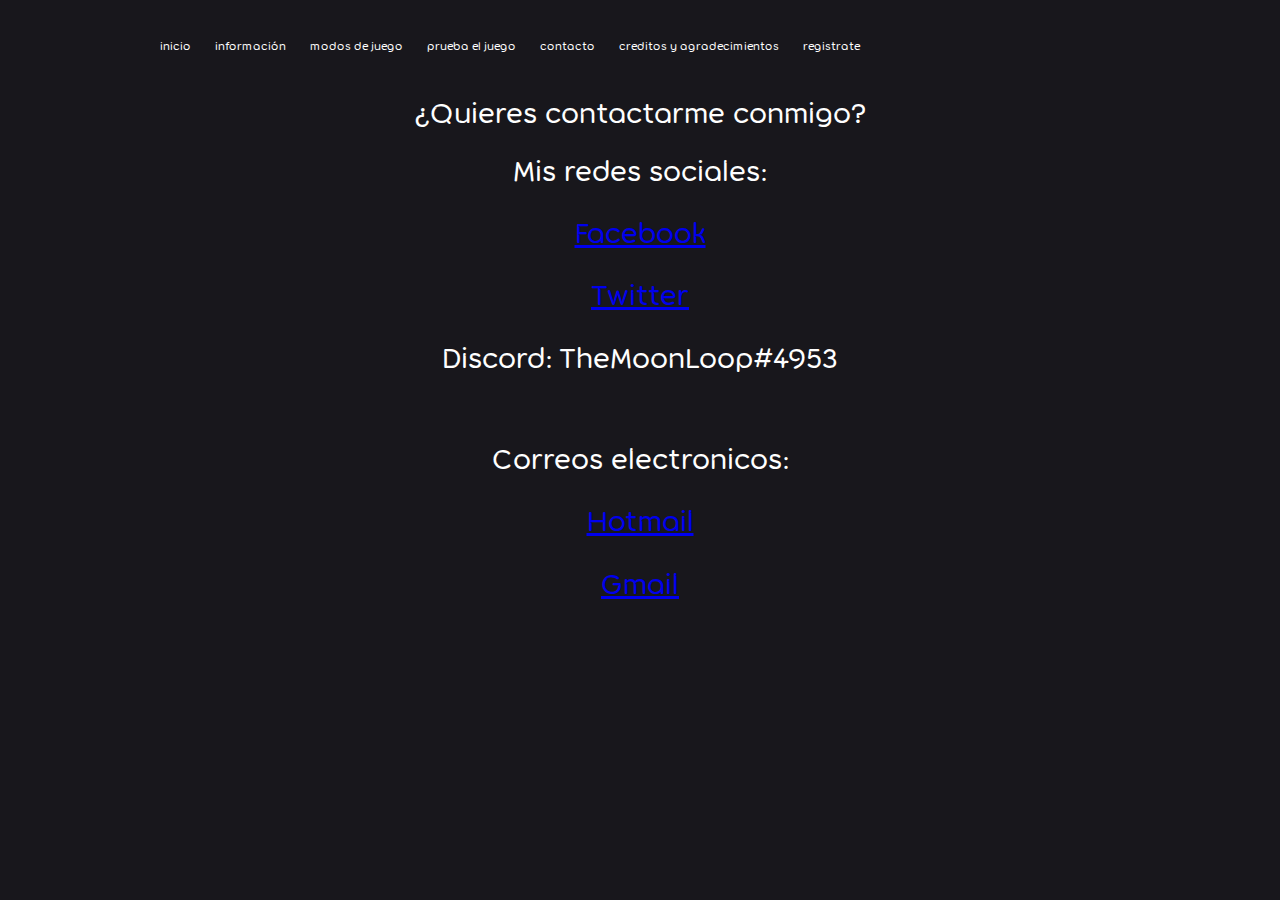
<file: contact.html>
<!DOCTYPE html>
<html lang="es">
<head>
    <meta charset="UTF-8">
	<link rel="stylesheet" media="all" href="contacto\contact.css" data-turbolinks-track="reload">
    <link rel="icon" sizes="32x32" href="assets\images\favicon-32x32.png">
    <link rel="mask-icon" href="assets\images\safari-pinned-tab.svg" color="#e2609a">
    <title>contacto | osu!</title>
</head>

<body class="
        osu-layout
        osu-layout--body
        t-section
        action-index
        osu-layout--body-landing">
    
    <style>
        :root {
            --base-hue: 255;
            --base-hue-deg: 255deg;
        }
    </style>

    <nav class="osu-layout__row">    
        <div class="landing-nav hidden-xs">
            <div class="landing-nav__section">
                <a href="index.html" class="landing-nav__link landing-nav__link--bold">Inicio</a>
                <a href="information.html" class="landing-nav__link ">información</a>
                <a href="gamemodes.html" class="landing-nav__link ">modos de juego</a>
                <a href="try.html" class="landing-nav__link ">prueba el juego</a>
                <a href="contact.html" class="landing-nav__link ">contacto</a>
                <a href="thx.html" class="landing-nav__link ">creditos y agradecimientos</a>
                <a href="registrarse.html" class="landing-nav__link ">registrate</a>
            </div>
        </div>
    </nav>

    <div class="osu-page">
        <div class="margin">
            <div class="margin-about">
                <div class="margin-about__info" data-scale="ws" style="width: 1000px;"> 
            </div>
        </div>
    </div>

    <div class="osu-page__info">
        <div class="about" >
            <h1>¿Quieres contactarme conmigo?</h1>
        </div>
        <div class="about-info">
            <h1>Mis redes sociales:</h1>
            <h2><a href="https://www.facebook.com/ruben.morale.77/" target="_blank">Facebook</h2></a>
            <h2><a href="https://twitter.com/Rubens_Bv" target="_blank">Twitter</h2></a>
            <h2>Discord: TheMoonLoop#4953</h2>
            <br>
            <h1>Correos electronicos:</h1>
            <h2><a href="mailto:ruben_mor04@hotmail.com">Hotmail</h2></a>
            <h2><a href="mailto:josuelchef@gmail.com">Gmail</h2></a>
    </div>
</body>
</html>
</file>
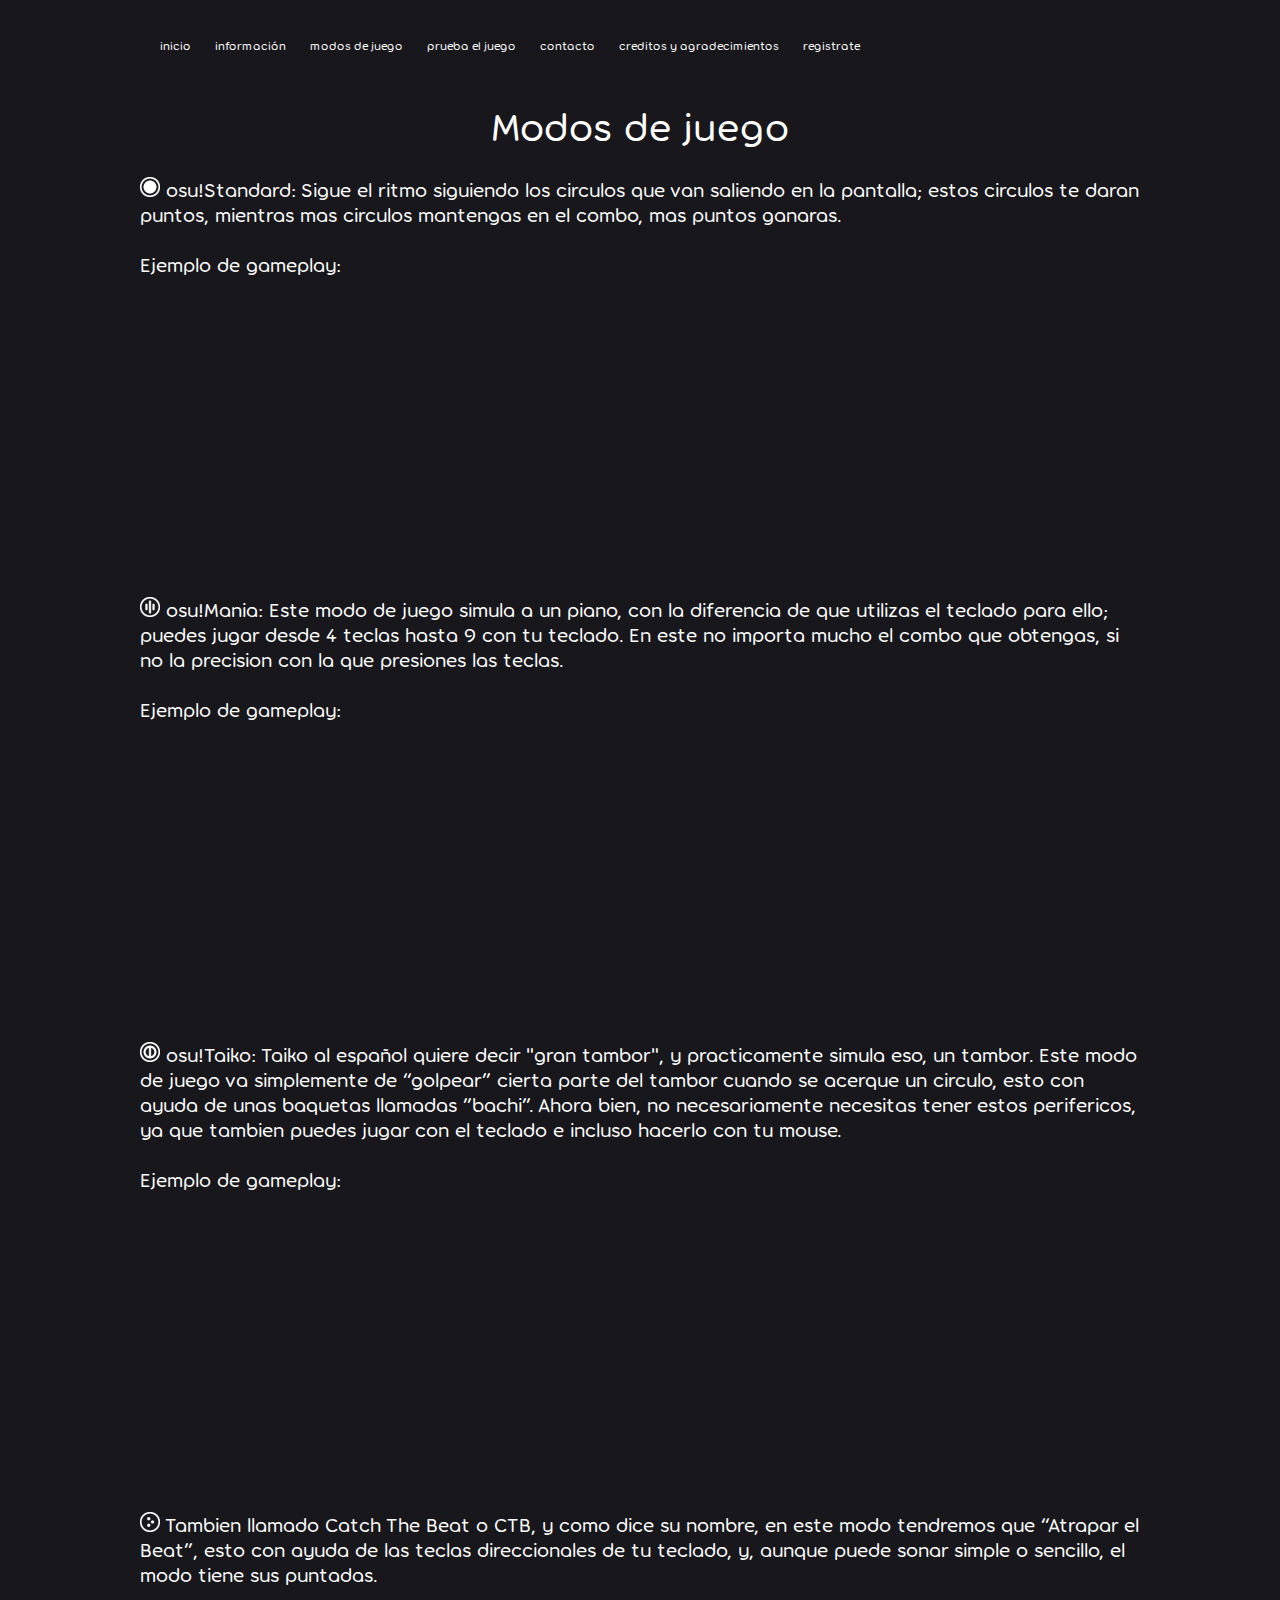
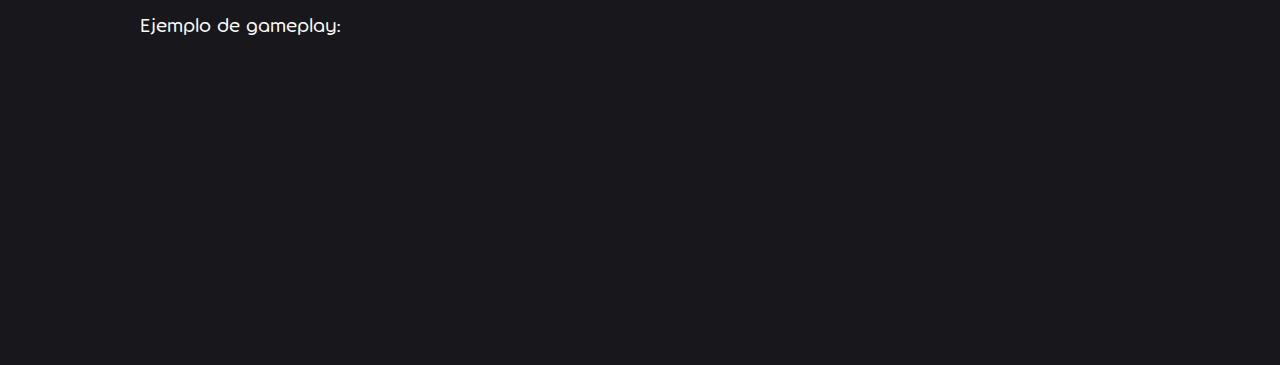
<file: gamemodes.html>
<!DOCTYPE html>
<html lang="es">
<head>
    <meta charset="UTF-8">
    <link rel="stylesheet" media="all" href="modosdejuego\gamemodes.css" data-turbolinks-track="reload">
    <link rel="icon" sizes="32x32" href="assets\images\favicon-32x32.png">
    <link rel="mask-icon" href="assets\images\safari-pinned-tab.svg" color="#e2609a">
    <title>modos de juego | osu!</title>
</head>

<body class="
        osu-layout
        osu-layout--body
        t-section
        action-index
        osu-layout--body-landing">
    
    <style>
        :root {
            --base-hue: 255;
            --base-hue-deg: 255deg;
        }
    </style>

    <nav class="osu-layout__row">    
        <div class="landing-nav hidden-xs">
            <div class="landing-nav__section">
                <a href="index.html" class="landing-nav__link landing-nav__link--bold">Inicio</a>
                <a href="information.html" class="landing-nav__link ">información</a>
                <a href="gamemodes.html" class="landing-nav__link ">modos de juego</a>
                <a href="try.html" class="landing-nav__link ">prueba el juego</a>
                <a href="contact.html" class="landing-nav__link ">contacto</a>
                <a href="thx.html" class="landing-nav__link ">creditos y agradecimientos</a>
                <a href="registrarse.html" class="landing-nav__link ">registrate</a>
            </div>
        </div>
    </nav>

    <div class="osu-page">
        <div class="landing-hero">
            <div class="landing-hero__bg-container">
                <div class="landing-hero__bg-inner-container js-scale" data-scale="ws" style="width: 1000px;"> 
            </div>
        </div>
        <div class="osu-page__info">
        <div class="gamemodes" >
            <h1>Modos de juego</h1>
        </div>

        <div class="gamemodes-info">
            <img src="assets\images\osu-standard.jpg" width="20" height="20"> osu!Standard: Sigue el ritmo siguiendo los circulos que van saliendo en la pantalla; estos circulos te daran puntos, mientras mas circulos mantengas en el combo, mas puntos ganaras.<br></br>Ejemplo de gameplay:<br></img>
            <iframe class="gp-standard" width="560" height="315" src="https://www.youtube.com/embed/If4zgQsqO_I" title="YouTube video player" frameborder="0" allow="accelerometer; autoplay; clipboard-write; encrypted-media; gyroscope; picture-in-picture" allowfullscreen></iframe><br>

            <img src="assets\images\osu-mania.jpg" width="20" height="20"> osu!Mania: Este modo de juego simula a un piano, con la diferencia de que utilizas el teclado para ello; puedes jugar desde 4 teclas hasta 9 con tu teclado. En este no importa mucho el combo que obtengas, si no la precision con la que presiones las teclas.<br></br>Ejemplo de gameplay:<br></img>
            <iframe class="gp-mania" width="560" height="315" src="https://www.youtube.com/embed/pYOGcJ5_iUE" title="YouTube video player" frameborder="0" allow="accelerometer; autoplay; clipboard-write; encrypted-media; gyroscope; picture-in-picture" allowfullscreen></iframe><br>

            <img src="assets\images\osu-taiko.png" width="20" height="20"> osu!Taiko: Taiko al español quiere decir "gran tambor", y practicamente simula eso, un tambor. Este modo de juego va simplemente de “golpear” cierta parte del tambor cuando se acerque un circulo, esto con ayuda de unas baquetas llamadas ”bachi”. Ahora bien, no necesariamente necesitas tener estos perifericos, ya que tambien puedes jugar con el teclado e incluso hacerlo con tu mouse.<br></br>Ejemplo de gameplay:<br>
            <iframe class="gp-taiko" width="560" height="315" src="https://www.youtube.com/embed/SdoUyfN4cgM" title="YouTube video player" frameborder="0" allow="accelerometer; autoplay; clipboard-write; encrypted-media; gyroscope; picture-in-picture" allowfullscreen></iframe><br>

            <img src="assets\images\osu-catch.png" width="20" height="20"> Tambien llamado Catch The Beat o CTB, y como dice su nombre, en este modo tendremos que “Atrapar el Beat”, esto con ayuda de las teclas direccionales de tu teclado, y, aunque puede sonar simple o sencillo, el modo tiene sus puntadas.<br></br>Ejemplo de gameplay:<br></img>
            <iframe class="gp-catch" width="560" height="315" src="https://www.youtube.com/embed/R8egEhbGY6Q" title="YouTube video player" frameborder="0" allow="accelerometer; autoplay; clipboard-write; encrypted-media; gyroscope; picture-in-picture" allowfullscreen></iframe>
        </div>
    </div>
    </div>
</body>
</html>
</file>
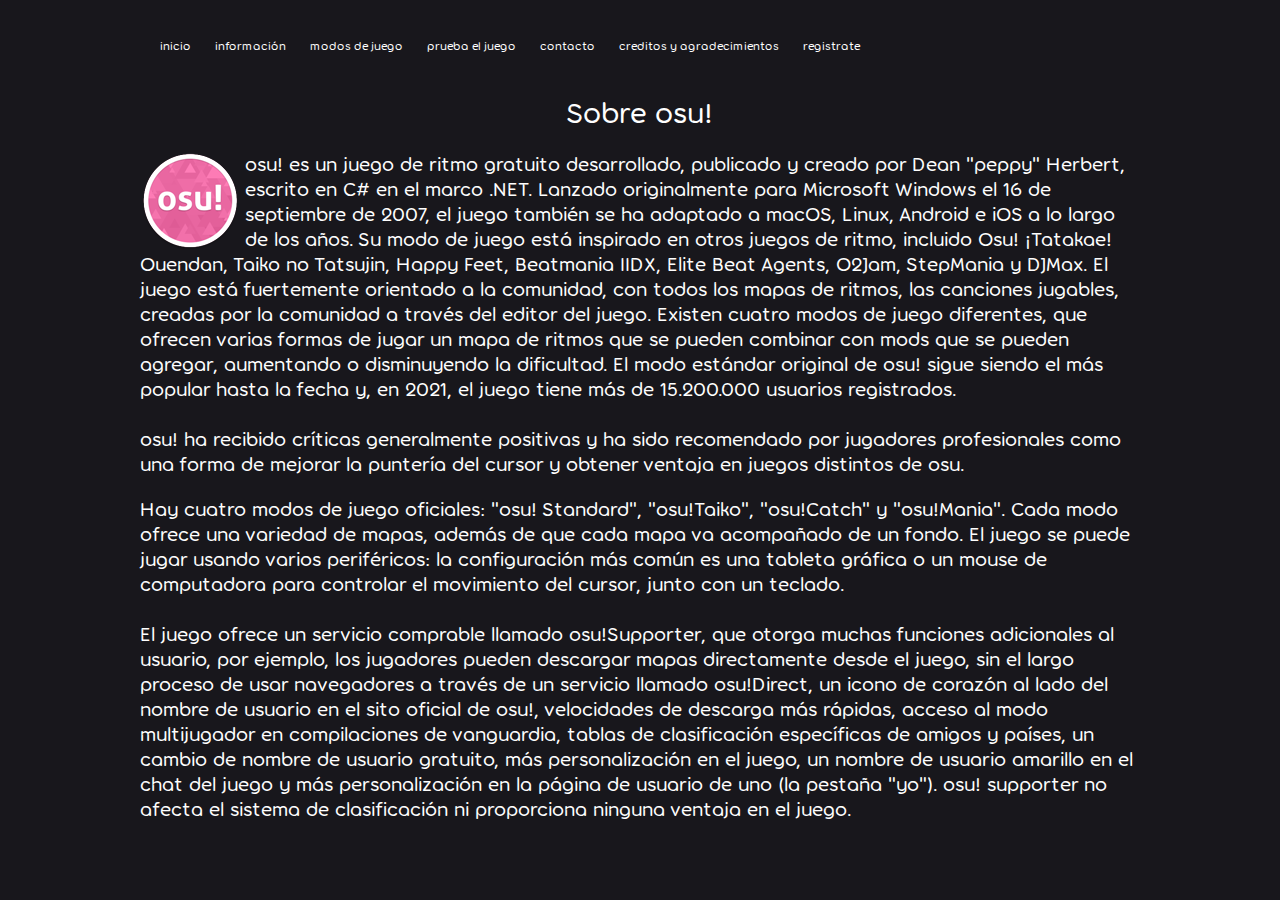
<file: information.html>
<!DOCTYPE html>
<html lang="es">
<head>
    <meta charset="UTF-8">
	<link rel="stylesheet" media="all" href="informacion\information.css" data-turbolinks-track="reload">
    <link rel="icon" sizes="32x32" href="assets\images\favicon-32x32.png">
    <link rel="mask-icon" href="assets\images\safari-pinned-tab.svg" color="#e2609a">
    <title>informacion | osu!</title>
</head>

<body class="
        osu-layout
        osu-layout--body
        t-section
        action-index
        osu-layout--body-landing">
    
    <style>
        :root {
            --base-hue: 255;
            --base-hue-deg: 255deg;
        }
    </style>

    <nav class="osu-layout__row">    
        <div class="landing-nav hidden-xs">
            <div class="landing-nav__section">
                <a href="index.html" class="landing-nav__link landing-nav__link--bold">Inicio</a>
                <a href="information.html" class="landing-nav__link ">información</a>
                <a href="gamemodes.html" class="landing-nav__link ">modos de juego</a>
                <a href="try.html" class="landing-nav__link ">prueba el juego</a>
                <a href="contact.html" class="landing-nav__link ">contacto</a>
                <a href="thx.html" class="landing-nav__link ">creditos y agradecimientos</a>
                <a href="registrarse.html" class="landing-nav__link ">registrate</a>
            </div>
        </div>
    </nav>

    <div class="osu-page">
        <div class="margin">
            <div class="margin-about">
                <div class="margin-about__info" data-scale="ws" style="width: 1000px;"> 
            </div>
        </div>
    </div>

    <div class="osu-page__info">
        <div class="about" >
            <h1>Sobre osu!</h1>
        </div>
        <div class="about-info">
            <img style="float: left;margin-right: 5px;" src="assets\images\osu-logo.png"> osu! es un juego de ritmo gratuito desarrollado, publicado y creado por Dean "peppy" Herbert, escrito en C# en el marco .NET. Lanzado originalmente para Microsoft Windows el 16 de septiembre de 2007, el juego también se ha adaptado a macOS, Linux, Android e iOS a lo largo de los años. Su modo de juego está inspirado en otros juegos de ritmo, incluido Osu! ¡Tatakae! Ouendan, Taiko no Tatsujin, Happy Feet, Beatmania IIDX, Elite Beat Agents, O2Jam, StepMania y DJMax. El juego está fuertemente orientado a la comunidad, con todos los mapas de ritmos, las canciones jugables, creadas por la comunidad a través del editor del juego. Existen cuatro modos de juego diferentes, que ofrecen varias formas de jugar un mapa de ritmos que se pueden combinar con mods que se pueden agregar, aumentando o disminuyendo la dificultad. El modo estándar original de osu! sigue siendo el más popular hasta la fecha y, en 2021, el juego tiene más de 15.200.000 usuarios registrados.<br></br>osu! ha recibido críticas generalmente positivas y ha sido recomendado por jugadores profesionales como una forma de mejorar la puntería del cursor y obtener ventaja en juegos distintos de osu.</img>

            <p>Hay cuatro modos de juego oficiales: "osu! Standard", "osu!Taiko", "osu!Catch" y "osu!Mania". Cada modo ofrece una variedad de mapas, además de que cada mapa va acompañado de un fondo. El juego se puede jugar usando varios periféricos: la configuración más común es una tableta gráfica o un mouse de computadora para controlar el movimiento del cursor, junto con un teclado.<br></br>El juego ofrece un servicio comprable llamado osu!Supporter, que otorga muchas funciones adicionales al usuario, por ejemplo, los jugadores pueden descargar mapas directamente desde el juego, sin el largo proceso de usar navegadores a través de un servicio llamado osu!Direct, un icono de corazón al lado del nombre de usuario en el sito oficial de osu!, velocidades de descarga más rápidas, acceso al modo multijugador en compilaciones de vanguardia, tablas de clasificación específicas de amigos y países, un cambio de nombre de usuario gratuito, más personalización en el juego, un nombre de usuario amarillo en el chat del juego y más personalización en la página de usuario de uno (la pestaña "yo"). osu! supporter no afecta el sistema de clasificación ni proporciona ninguna ventaja en el juego.</p>
        </div>
    </div>
</body>
</html>
</file>
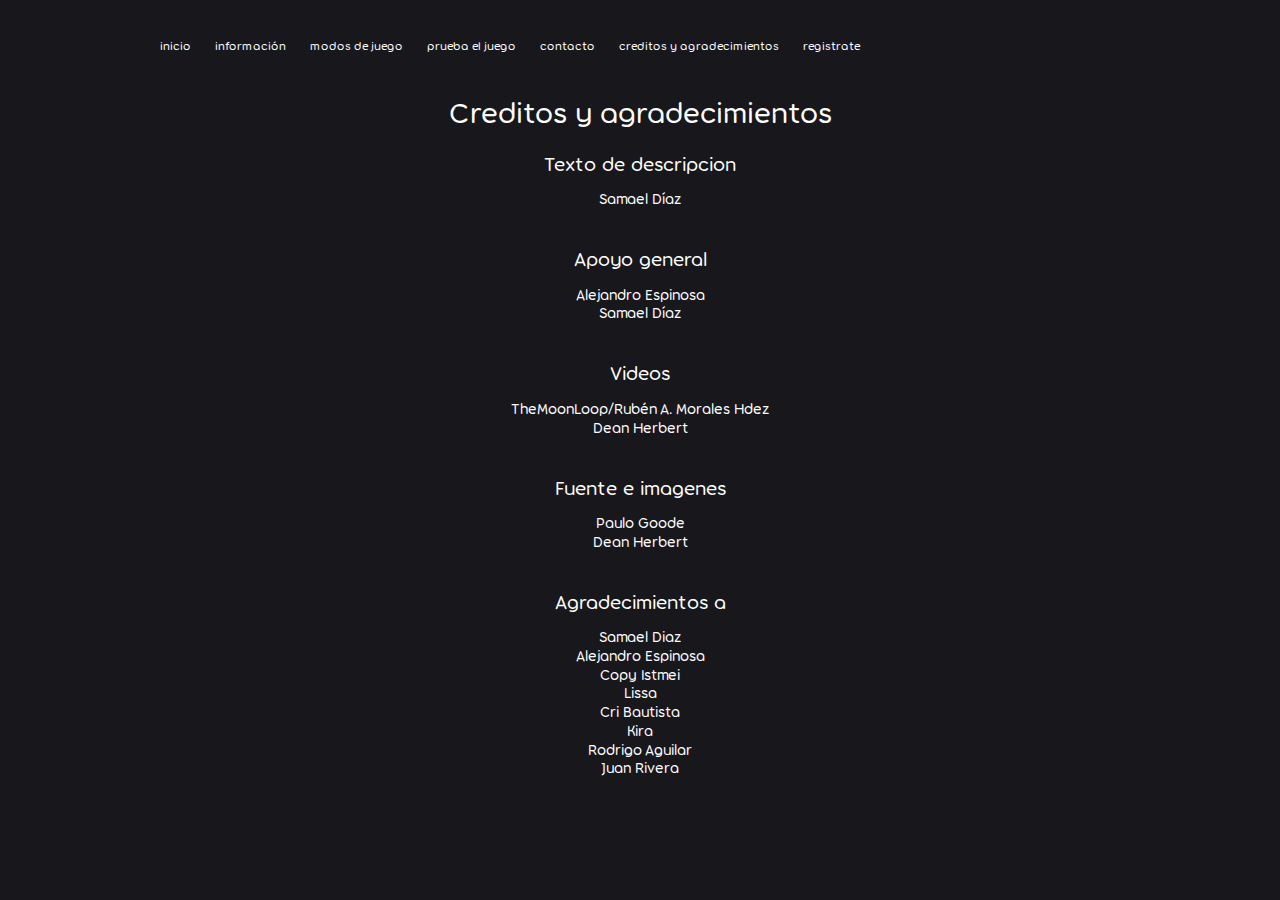
<file: thx.html>
<!DOCTYPE html>
<html lang="es">
<head>
    <meta charset="UTF-8">
	<link rel="stylesheet" media="all" href="agradecimientos\thx.css" data-turbolinks-track="reload">
    <link rel="icon" sizes="32x32" href="assets\images\favicon-32x32.png">
    <link rel="mask-icon" href="assets\images\safari-pinned-tab.svg" color="#e2609a">
    <title>creditos y agradecimientos | osu!</title>
</head>

<body class="
        osu-layout
        osu-layout--body
        t-section
        action-index
        osu-layout--body-landing">
    
    <style>
        :root {
            --base-hue: 255;
            --base-hue-deg: 255deg;
        }
    </style>

    <nav class="osu-layout__row">    
        <div class="landing-nav hidden-xs">
            <div class="landing-nav__section">
                <a href="index.html" class="landing-nav__link landing-nav__link--bold">Inicio</a>
                <a href="information.html" class="landing-nav__link ">información</a>
                <a href="gamemodes.html" class="landing-nav__link ">modos de juego</a>
                <a href="try.html" class="landing-nav__link ">prueba el juego</a>
                <a href="contact.html" class="landing-nav__link ">contacto</a>
                <a href="thx.html" class="landing-nav__link ">creditos y agradecimientos</a>
                <a href="registrarse.html" class="landing-nav__link ">registrate</a>
            </div>
        </div>
    </nav>

    <div class="osu-page">
        <div class="margin">
            <div class="margin-about">
                <div class="margin-about__info" data-scale="ws" style="width: 1000px;"> 
            </div>
        </div>
    </div>

    <div class="osu-page__info">
        <div class="about" >
            <h1>Creditos y agradecimientos</h1>
        </div>
        <div class="about-info">
            <h1>Texto de descripcion</h1>
            <h2>Samael Díaz</h2><br>

            <h1>Apoyo general</h1>
            <h2>Alejandro Espinosa<br>Samael Díaz</h2><br>

            <h1>Videos</h1>
            <h2>TheMoonLoop/Rubén A. Morales Hdez<br>Dean Herbert</h2><br>

            <h1>Fuente e imagenes</h1>
            <h2>Paulo Goode<br>Dean Herbert</h2><br>

            <h1>Agradecimientos a</h1>
            <h2>Samael Diaz<br>Alejandro Espinosa<br>Copy Istmei<br>Lissa<br>Cri Bautista<br>Kira<br>Rodrigo Aguilar<br>Juan Rivera</h2><br>
    </div>
</body>
</html>
</file>
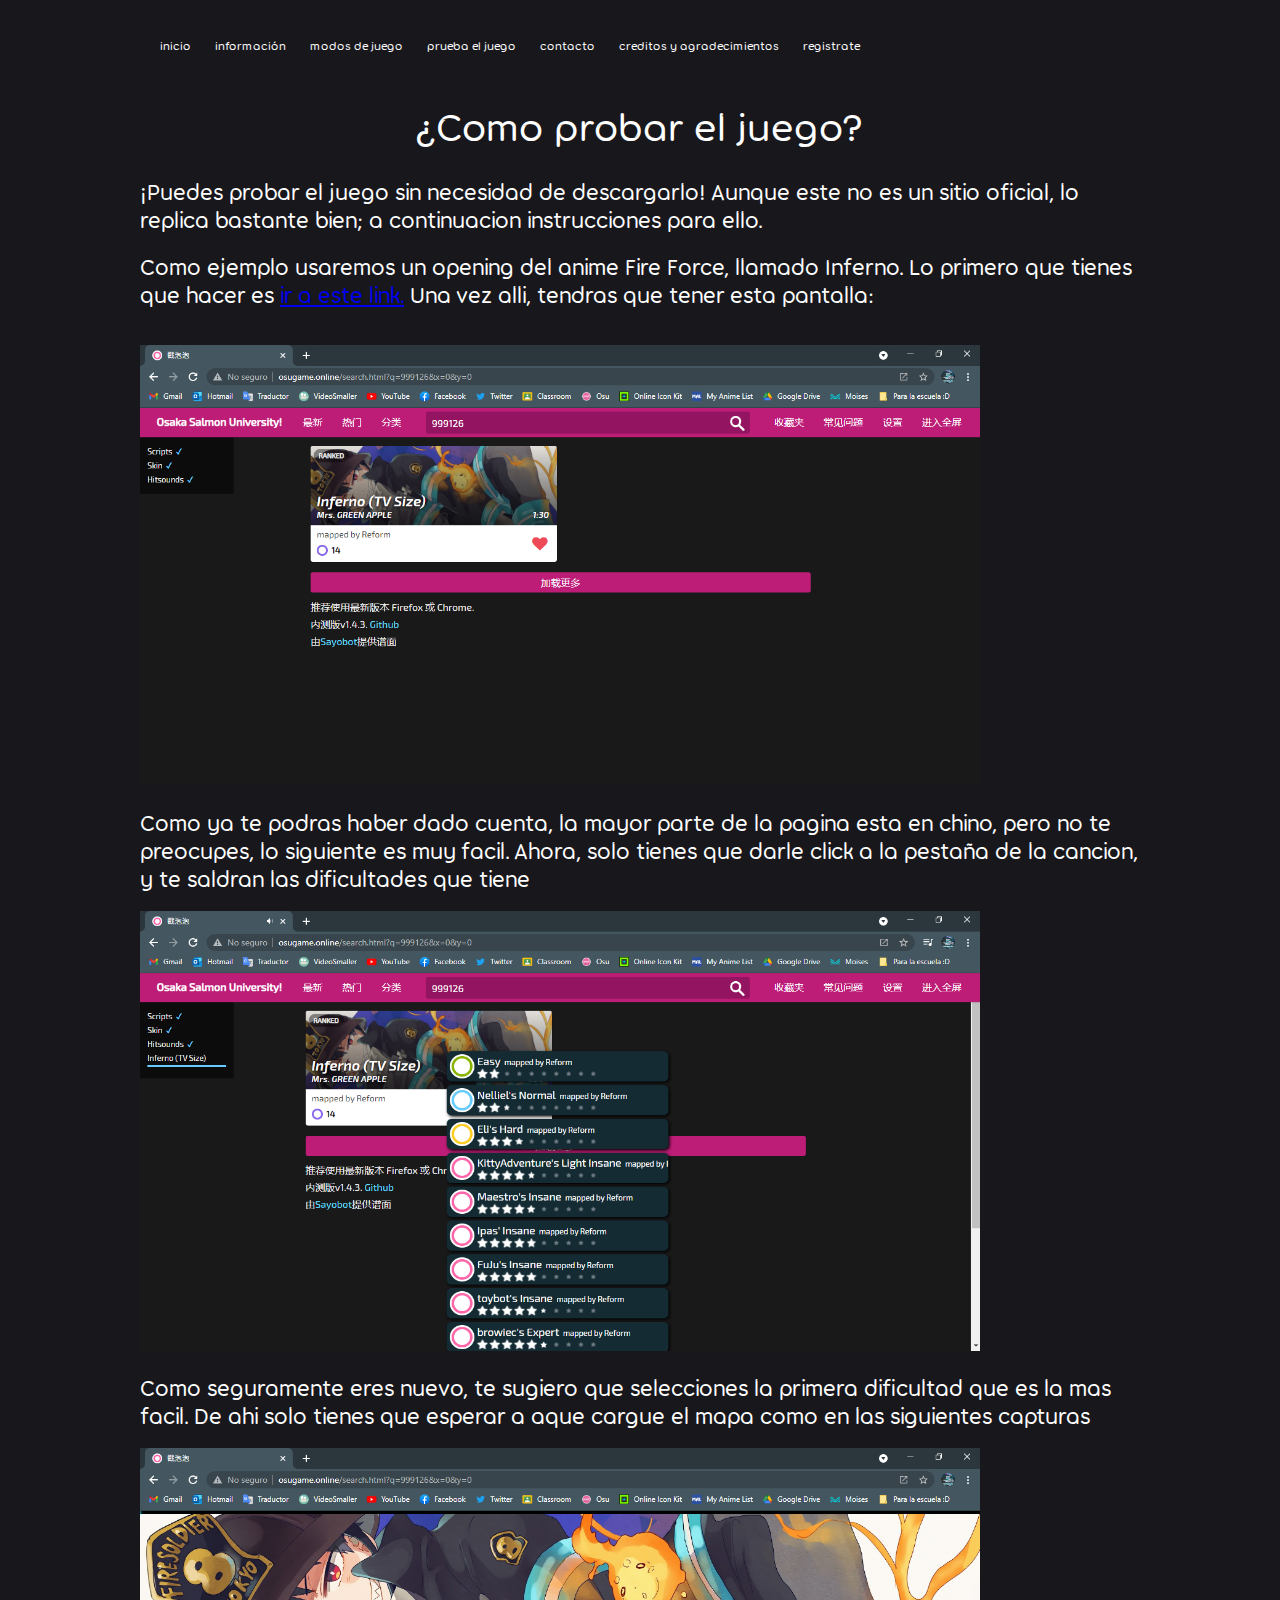
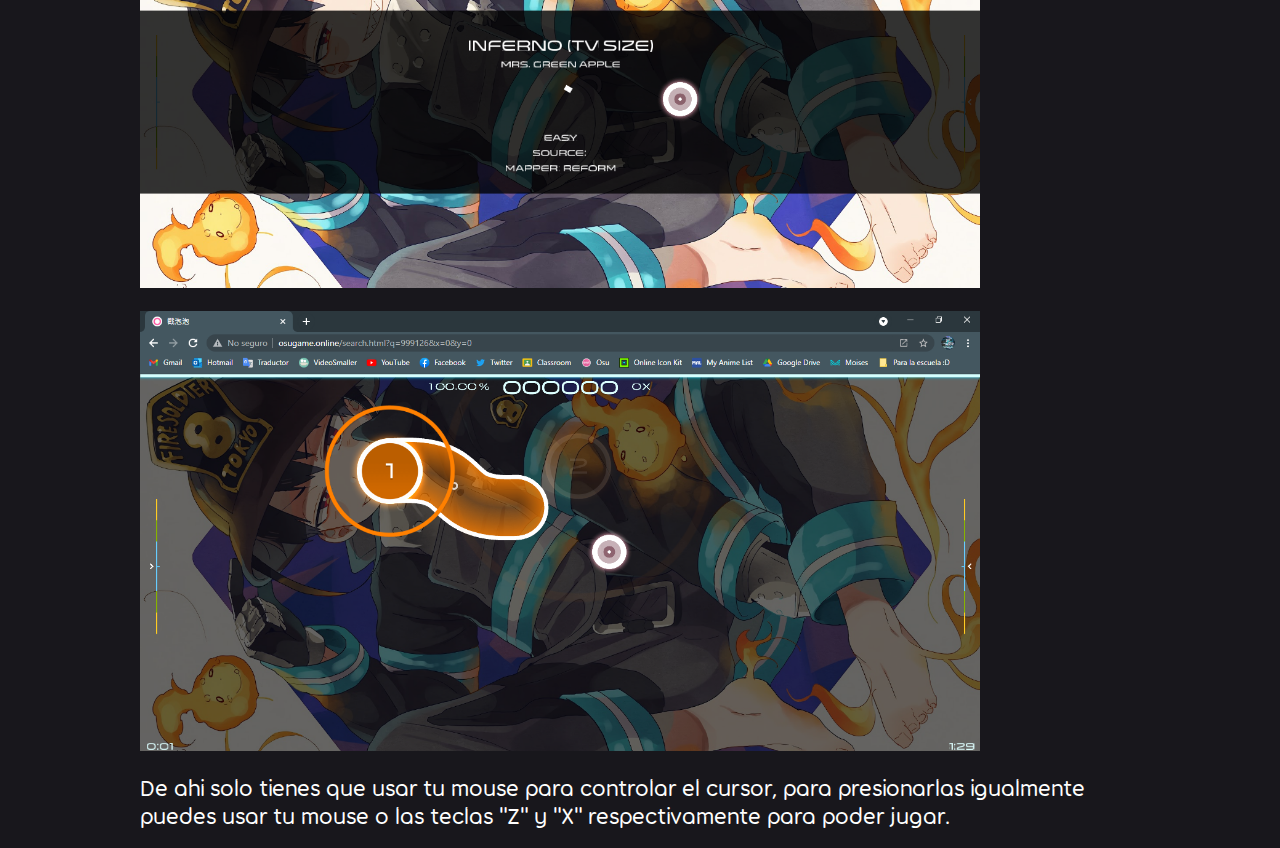
<file: try.html>
<!DOCTYPE html>
<html lang="es">
<head>
    <meta charset="UTF-8">
	<link rel="stylesheet" media="all" href="prueba el juego\try.css" data-turbolinks-track="reload">
    <link rel="icon" sizes="32x32" href="assets\images\favicon-32x32.png">
    <link rel="mask-icon" href="assets\images\safari-pinned-tab.svg" color="#e2609a">
    <title>prueba el juego | osu!</title>
</head>

<body class="
        osu-layout
        osu-layout--body
        t-section
        action-index
        osu-layout--body-landing">
    
    <style>
        :root {
            --base-hue: 255;
            --base-hue-deg: 255deg;
        }
    </style>

    <nav class="osu-layout__row">    
        <div class="landing-nav hidden-xs">
            <div class="landing-nav__section">
                <a href="index.html" class="landing-nav__link landing-nav__link--bold">Inicio</a>
                <a href="information.html" class="landing-nav__link ">información</a>
                <a href="gamemodes.html" class="landing-nav__link ">modos de juego</a>
                <a href="try.html" class="landing-nav__link ">prueba el juego</a>
                <a href="contact.html" class="landing-nav__link ">contacto</a>
                <a href="thx.html" class="landing-nav__link ">creditos y agradecimientos</a>
                <a href="registrarse.html" class="landing-nav__link ">registrate</a>
            </div>
        </div>
    </nav>

    <div class="osu-page">
        <div class="margin">
            <div class="margin-about">
                <div class="margin-about__info" data-scale="ws" style="width: 1000px;"> 
            </div>
        </div>
    </div>

    <div class="osu-page__info">
        <div class="about" >
            <h1>¿Como probar el juego?</h1>
        </div>
        <div class="about-info">
            <h2> ¡Puedes probar el juego sin necesidad de descargarlo! Aunque este no es un sitio oficial, lo replica bastante bien; a continuacion instrucciones para ello.<h2>

            <h2>Como ejemplo usaremos un opening del anime Fire Force, llamado Inferno. Lo primero que tienes que hacer es <a href="http://osugame.online/search.html?q=999126&x=0&y=0" target="_blank">ir a este link.</a> Una vez alli, tendras que tener esta pantalla:</h2><br>
            <img src="prueba el juego\osuonline-inferno.png" width="840" height="440">

            <h2>Como ya te podras haber dado cuenta, la mayor parte de la pagina esta en chino, pero no te preocupes, lo siguiente es muy facil. Ahora, solo tienes que darle click a la pestaña de la cancion, y te saldran las dificultades que tiene</h2>
            <img src="prueba el juego\osuonline-inferno_diff.png" width="840" height="440">

            <h2>Como seguramente eres nuevo, te sugiero que selecciones la primera dificultad que es la mas facil. De ahi solo tienes que esperar a aque cargue el mapa como en las siguientes capturas</h2>
            <img src="prueba el juego\osuonline-inferno_load.png" width="840" height="440"><br></br>
            <img src="prueba el juego\osuonline-inferno_gp.png" width="840" height="440">

            <h2>De ahi solo tienes que usar tu mouse para controlar el cursor, para presionarlas igualmente puedes usar tu mouse o las teclas "Z" y "X" respectivamente para poder jugar.</h2>
        </div>
    </div>
</body>
</html>
</file>
